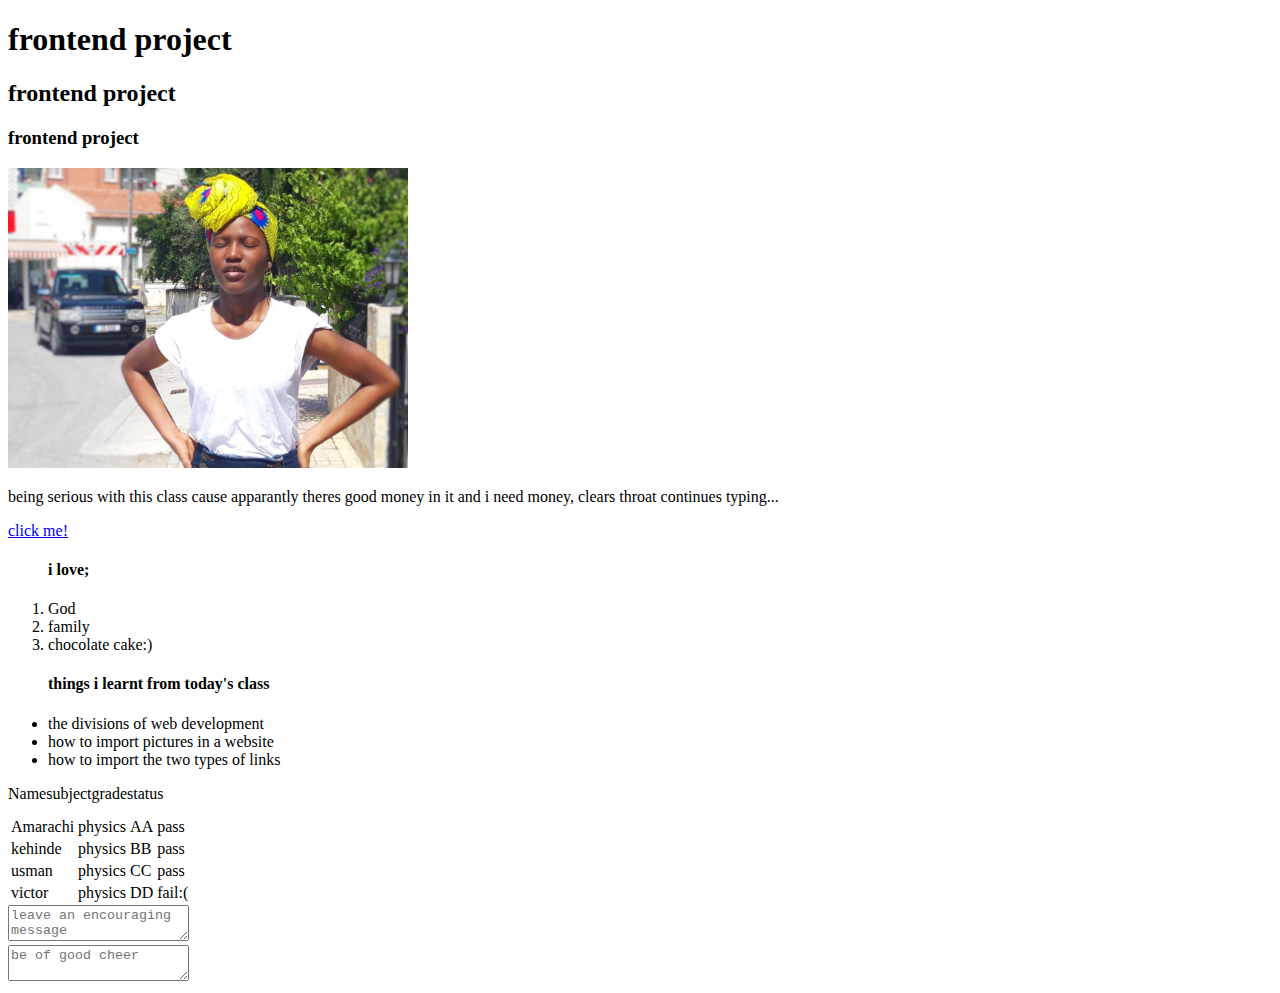
<file: index.html>
<!DOCTYPE html>
<html>
    <head>
        <title>
            frontend development project
        </title>
    </head>

    <body>
        <h1>frontend project</h1>
        <h2>frontend project</h2>
        <h3>frontend project</h3>


        <img style="height: 300px;width: 400px;" src="edit.jpg" alt="self portrait" />

        <p>being serious with this class cause apparantly theres good money in it
             and i need money, 
            clears throat continues typing...</p>

            <a href="https://www.facebook.com/marvellous.gosioha">click me!
            </a>


            <ol>
                <h4> i love;</h4>
                <li>God</li>
                <li>family</li>
                <li>chocolate cake:)</li>
            </ol>


            <ul>
                <h4>things i learnt from today's class</h4>
                <li>the divisions of web development</li>
                <li>how to import pictures in a website</li>
                <li>how to import the two types of links</li>
            </ul>

            <table>
                <th>
                    <tr>Name</tr>

                    <tr>subject</tr>

                    <tr>grade</tr>

                    <tr>status</tr>
                </th>

                <tbody>
                    <tr>
                        <td>Amarachi</td>
                        <td>physics</td>
                        <td>AA</td>
                        <td>pass</td>
                    </tr>

                    <tr>
                        <td>kehinde</td>
                        <td>physics</td>
                        <td>BB</td>
                        <td>pass</td>
                    </tr>

                    <tr>
                        <td>usman</td>
                        <td>physics</td>
                        <td>CC</td>
                        <td>pass</td>
                    </tr>

                    <tr>
                        <td>victor</td>
                        <td>physics</td>
                        <td>DD</td>
                        <td>fail:(</td>
                    </tr>
                 
                </tbody>
            </table>

            <form>
                <textarea placeholder="leave an encouraging message"></textarea>
            </form>

            <textarea placeholder="be of good cheer"></textarea>






    
    </body>
</html>
</file>
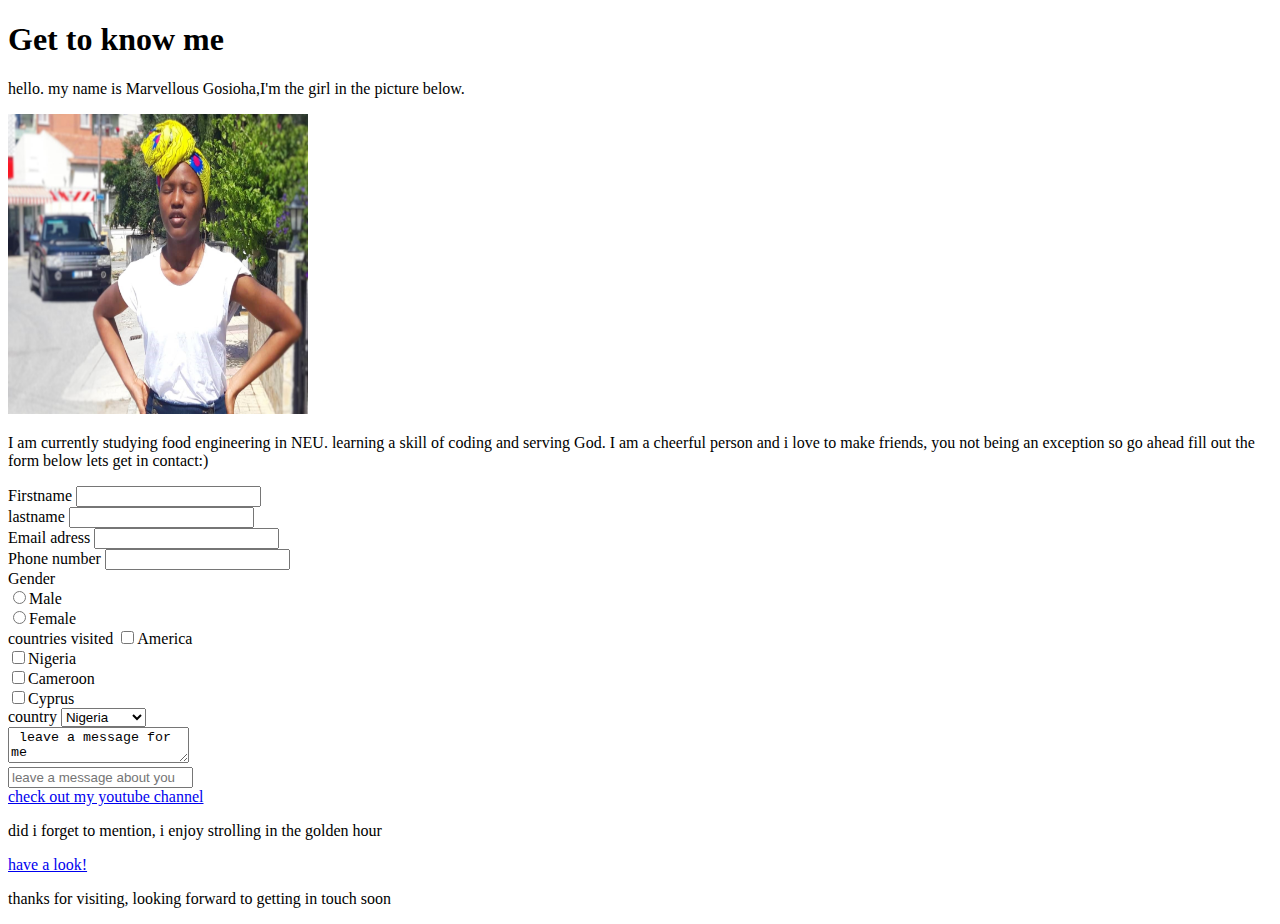
<file: graced.html>
<!DOCTYPE html>
<html>
    <head>
        <title>personal information</title>
    </head>

    <body>
        <h1>Get to know me</h1>
        <p>hello. my name is Marvellous Gosioha,I'm the girl in the picture below.</p>


     <img src="edit.jpg" alt="me in an african headwrap" width="300px" height="300px"/>  
     <p>
         I am currently studying food engineering in NEU. 
         learning a skill of coding and serving God.
         I am a cheerful person and i love to make friends,
          you not being an exception so go ahead fill out the form below lets get in contact:)

     </p> 

     <form>
         <label for="name"> Firstname

         </label>
         <input type="text"><br>
         <label for="name">lastname</label>
         <input type="text"><br>
         <label for="email address">Email adress</label>
         <input type="text"><br>
         <label for="phone number">Phone number</label>
         <input type="number"><br>
         <label for="gender">Gender</label><br>
         <input type="radio">Male<br>
         <input type="radio">Female<br>
         <label for="countries visited">countries visited</label>
         <input type="checkbox">America<br>
         <input type="checkbox">Nigeria<br>
         <input type="checkbox">Cameroon<br>
         <input type="checkbox">Cyprus<br>

         <label for="country">country
       <select>
             <option>Nigeria</option>
             <option>America</option>
             <option>Cyprus</option>
             <option>Cameroon</option>
             <option>London</option>
         </select>
         </label><br>

        
         <textarea name="leave a message for me"> leave a message for me</textarea><br>
         <input type="text" placeholder="leave a message about you"><br>
    
      </form>
      
      <a href="https://www.youtube.com/channel/UCtjw19Gi7IearXZLe8MFaHQ" target="_blank">check out my youtube channel</a>

      <p>did i forget to mention, i enjoy strolling in the golden hour</p>

      <a href="https://www.youtube.com/watch?v=f43tki5fBCE"> have a look!
        

      </a>   

      <p>thanks for visiting, looking forward to getting in touch soon</p>


    </body>
</html>
</file>
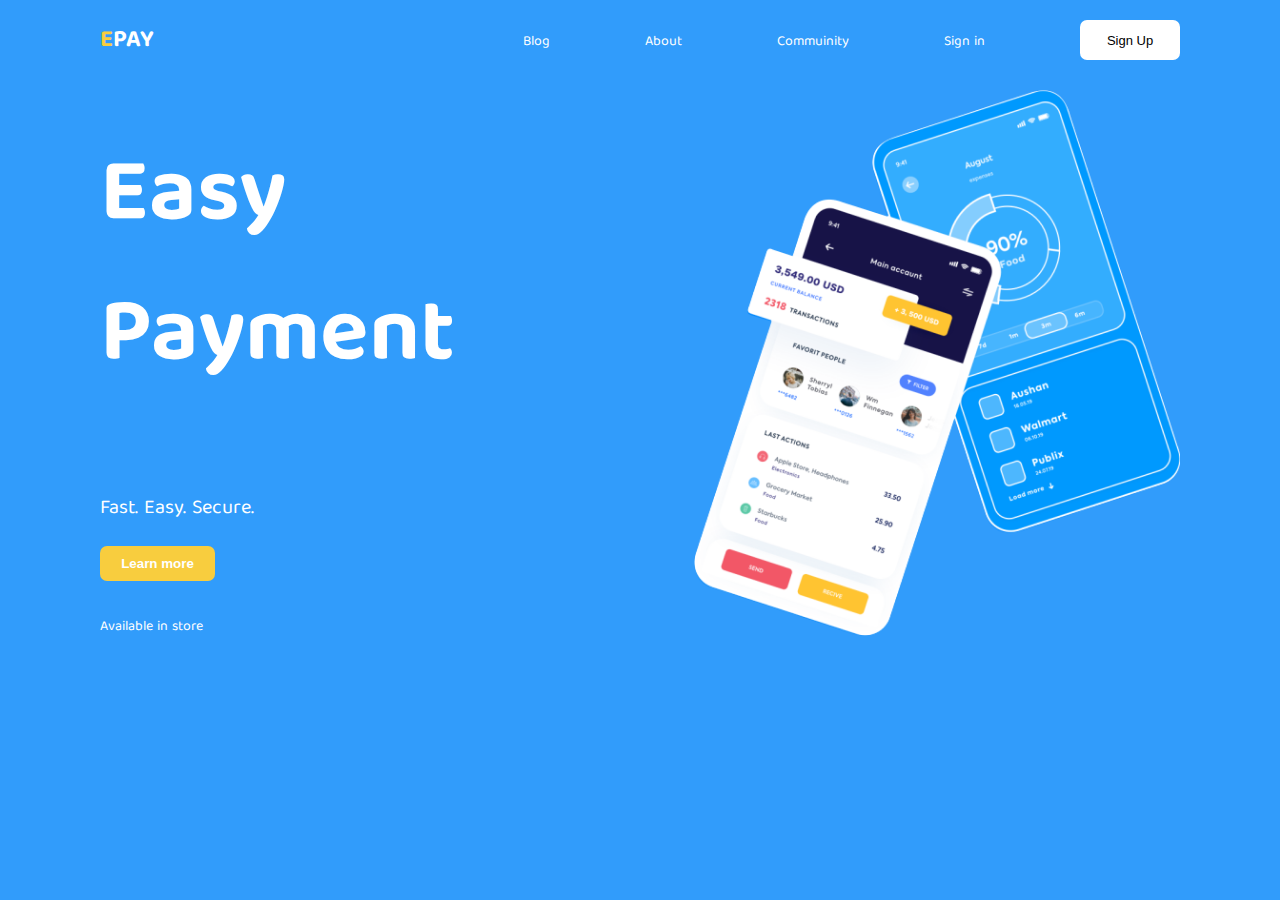
<file: landpage.html>
<!DOCTYPE html>
<html>
    <head>
        <title>landing page</title>
        <link rel="stylesheet" href="landpage.css"/>
        <link href="https://fonts.googleapis.com/css2?family=Baloo+Tamma+2:wght@400;500;600;700;800&display=swap" rel="stylesheet">
    </head>

    <body>
        <div class="entirecontainer">
        
            <header>
                <div class="logo">
                    <h2><span> E</span>PAY</h2>
                </div>
                <div class="nav-links">
                    <ul>
                        <li><a href="">Blog</a></li>
                        <li><a href="">About</a></li>
                        <li><a href="">Commuinity</a></li>
                        <li><a href="">Sign in</a></li>
                        <li><a href=""><button>Sign Up</button></a></li>
                    </ul>
                </div>
            </header>


            <div class="bodycontainer">

                <div class="left">

                    <h1>Easy<br>Payment</h1>
                    <p class="p1">Fast. Easy. Secure.</p>
                    <button>Learn more</button>
                    <p>Available in store</p>
                    <div class="icons">
                        <div class="icon1"> </div>
                        <div class="icon2"> </div>
                    </div>
                </div>

                <div class="image"></div>

                
            </div>


          
        </div>
    </body>


</html>
</file>
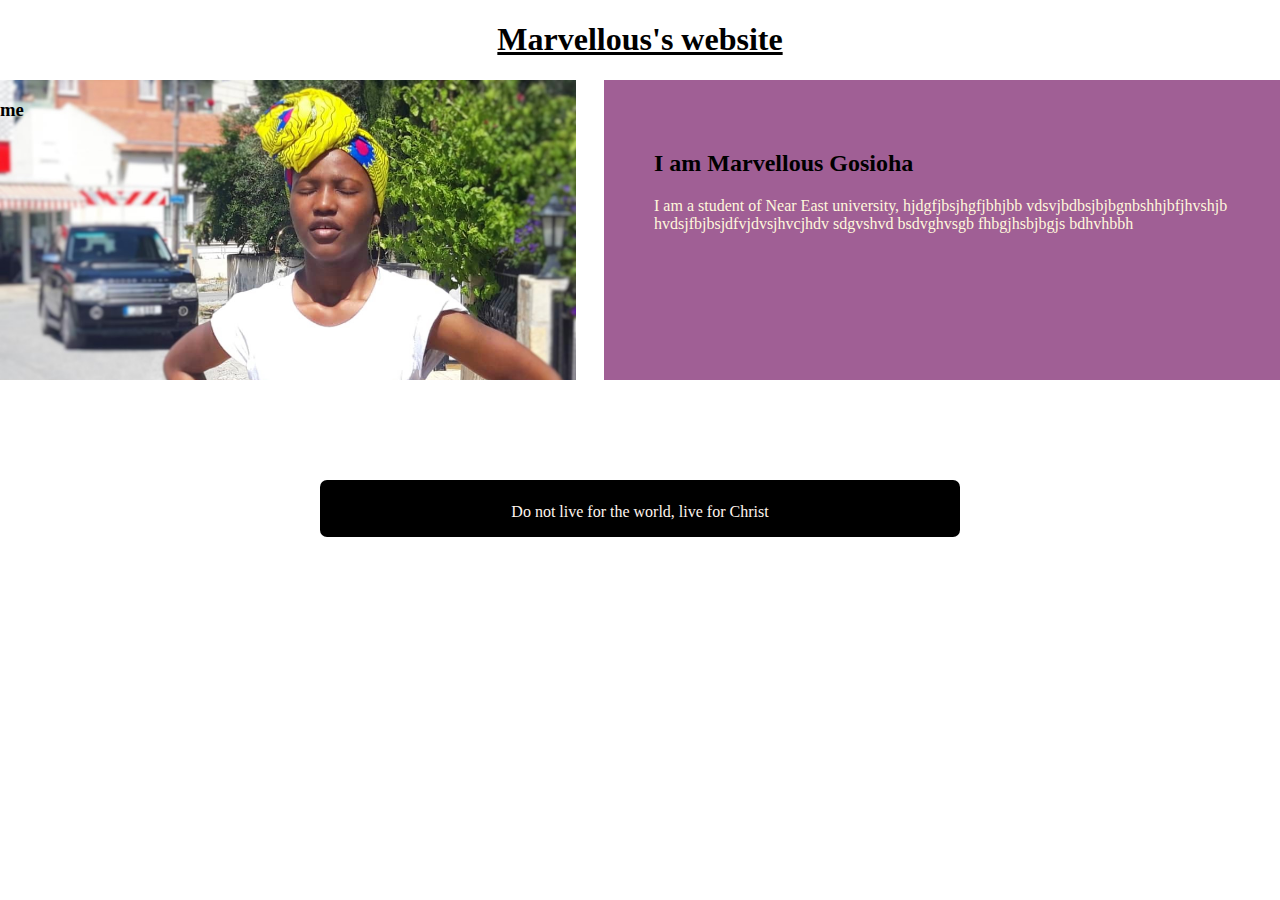
<file: task.html>
<!DOCTYPE html>
<html>
    <head>
        <title> 2 frontend task</title>
        <link rel="stylesheet" href="task.css" />
    </head>

    <body>
        <h1>Marvellous's website</h1>

        <div class="container">
            <div class="info">
                <h2>I am Marvellous Gosioha</h2>
                <p>I am a student of Near East university, hjdgfjbsjhgfjbhjbb
                    vdsvjbdbsjbjbgnbshhjbfjhvshjb hvdsjfbjbsjdfvjdvsjhvcjhdv
                    sdgvshvd  bsdvghvsgb fhbgjhsbjbgjs bdhvhbbh
                </p>
            </div>
            <div class="image"> 
                <h3>me</h3>
            </div>

        </div>
        <div class="quote">
            <p>Do not live for the world, live for Christ</p>
        </div>
    </body>
</html>
</file>
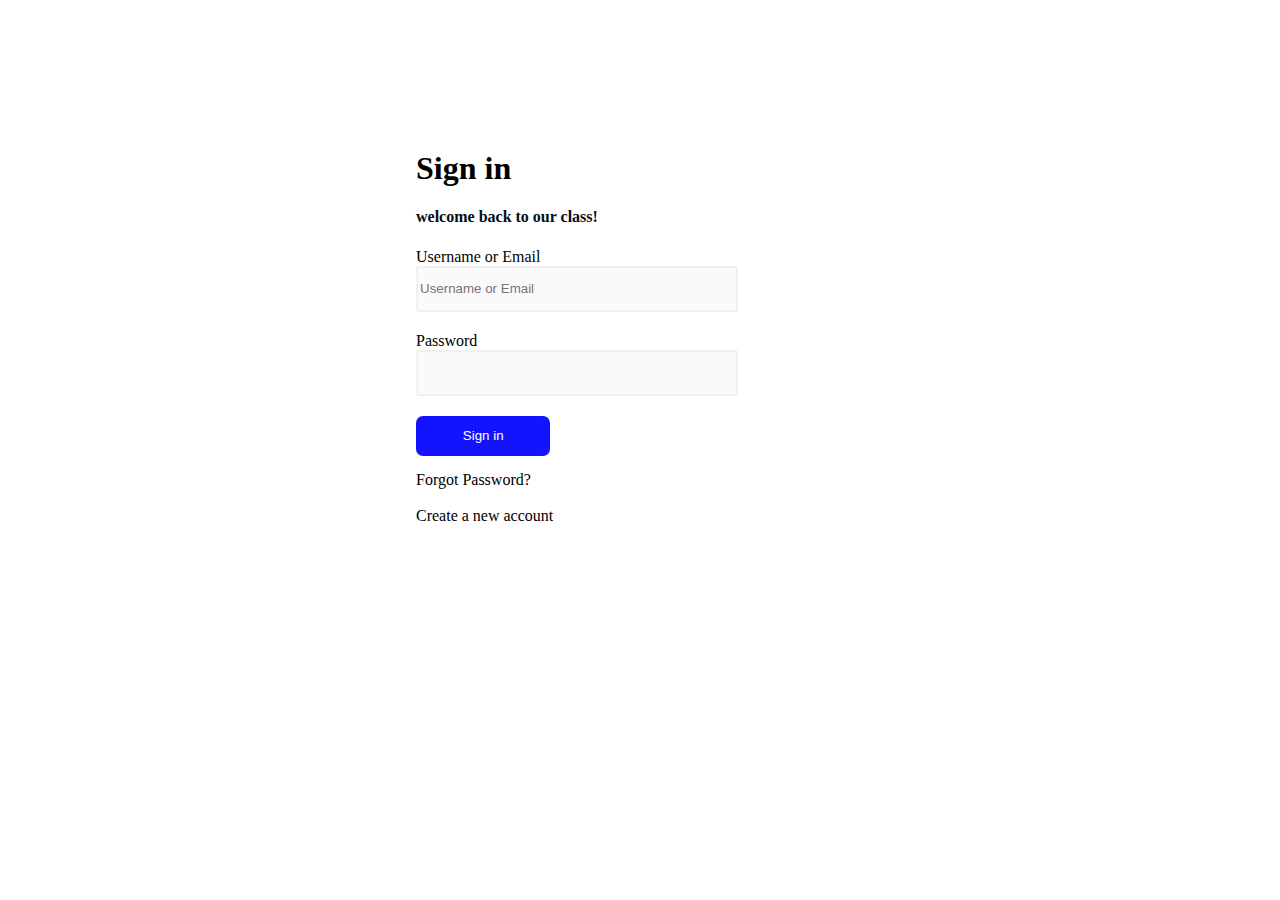
<file: TASK3.html>
<!DOCTYPE html>
<html>
    <head>
        <title>task 3 frontend</title>
        <link rel="stylesheet" href="task3.css"/>
    </head>

    <body>
        <div class="formcontainer">
            <h1>Sign in</h1>
            <h4>
            <p>welcome back to our class!</p>
            </h4>

            <form>
                <div class="formcontrol">
                    <label for="email">Username or Email</label><br>
                    <input type="text" placeholder="Username or Email"> 
                </div>
                <div class="formcontrol">
                    <label for="password">Password</label><br>
                    <input type="password">
                </div>
                <button>Sign in</button>
            </form>

            <a href="">Forgot Password?</a><br><br>
            <a href="">Create a new account</a>

        </div>
    </body>
</html>
</file>
<file: landpage.css>
*{
    box-sizing: border-box;
}

body{
    font-family: 'Baloo Tamma 2', cursive;
    margin: 0;
    padding: 0;
    width: 100%;
    height: 100%;
}

.entirecontainer{
    width: 100%;
    height: 900px;
    background-color: #319cfb;
    padding: 0 100px;
    
}

.logo h2{
    margin-top: 0;
    color: white;
}

header{
    display: flex;
    height: 70px;
    padding-top: 20px;
    
}

.nav-links{
    margin-left: auto;
    
    
}

.nav-links ul li {
    display: inline;
    margin-left: 90px;
    
}
a{
    color: #fff;
    text-decoration: none;
    font-size: 14px;
    
}

.nav-links ul{
    margin-top: 0;
}

.entirecontainer header .nav-links ul li button{
    width: 100px;
    height: 40px;
    background-color: #fff;
    border: none;
    border-radius: 7px;
    font-weight: 500;
    font-size: 13px;
    color: black;
}
.entirecontainer header .nav-links ul li button:hover{
    background-color: yellow;
}
.logo span{
    color: #f8cd3e;
}



.image{
    background-image: url(Phone\ UI.png);
    background-size: contain;
    background-repeat: no-repeat;
    width: 45%;
    height: 700px;
    margin-bottom: 0;
    margin-top: 20px;
    
}
.bodycontainer{
    display: flex;
}
.left{
    width: 55%;
}
h1{
    color: white;
    font-size: 90px;
    padding-top: 0;
    line-height: 140px;
}
.p1{
    color: white;
    font-weight: 90;
    font-size: 20px;
}
 button{
    border: none;
    background-color: #f8cd3e;
    height: 35px;
    width: 115px;
    border-radius: 7px;
    color: white;
    font-weight: 600;
}
button:hover{
    background-color: black;
}
p{
    color: white;
    font-size: 14px;
    padding-top: 20px;
}
</file>
<file: task.css>
body{
    margin: 0;
    padding:0;
    width: 100%;
    height: 100%;
}

h1{
    text-align:center;
    color: rgb(0,0,0);
    text-decoration: underline;
}

.container{
    height: 400px;
    width: 100%;
}

.info{
    width: 45%;
    height: 200px;
    background-color: rgb(160, 95, 149);
    padding: 50px;
    float: right;
    color: cornsilk;

}
h2{
    color: rgb(0,0,0);
}

.image{
    width: 45%;
    height: 300px;
    float: left;
    background-image: url("edit.jpg");
    background-size:cover
    
}

h3{
    color: rgb(0, 0, 0);
    text-align: top left;
}

.quote{
    background-color: rgb(0,0,0);
    margin: 50px;
    color: seashell;
    text-align: center;
    width: 50%;
    height: 50px;
    padding-top: 7px;
    border-radius: 7px;
    margin:auto
}
</file>
<file: task3.css>
body{
    margin: 0;
    padding: 0;
    width: 100%;
    height: 100%;
}

.formcontainer{
    
    margin: auto;
    width: 35%;
    margin-top: 150px;
}

p{
    color: rgb(2, 14, 26);
    margin-bottom: 10px;
}
.formcontrol{
    width: 70%;
    margin-bottom: 20px;
    
    
}
input{
    height: 40px;
    width: 100%;
    border-radius: 2px;
    background-color:#fafafa;
    border: 2px solid #f1f1f1;
}
button{
    background-color: rgb(19, 19, 253);
    color: rgb(255,255,255);
    width: 30%;
    margin: auto;
    height: 40px;
    border-radius: 7px;
    margin-bottom: 15px;
    border: rgb(255,255,255);
    
}
a{
    color: rgb(0,0,0);
    text-decoration: none;
}
</file>
